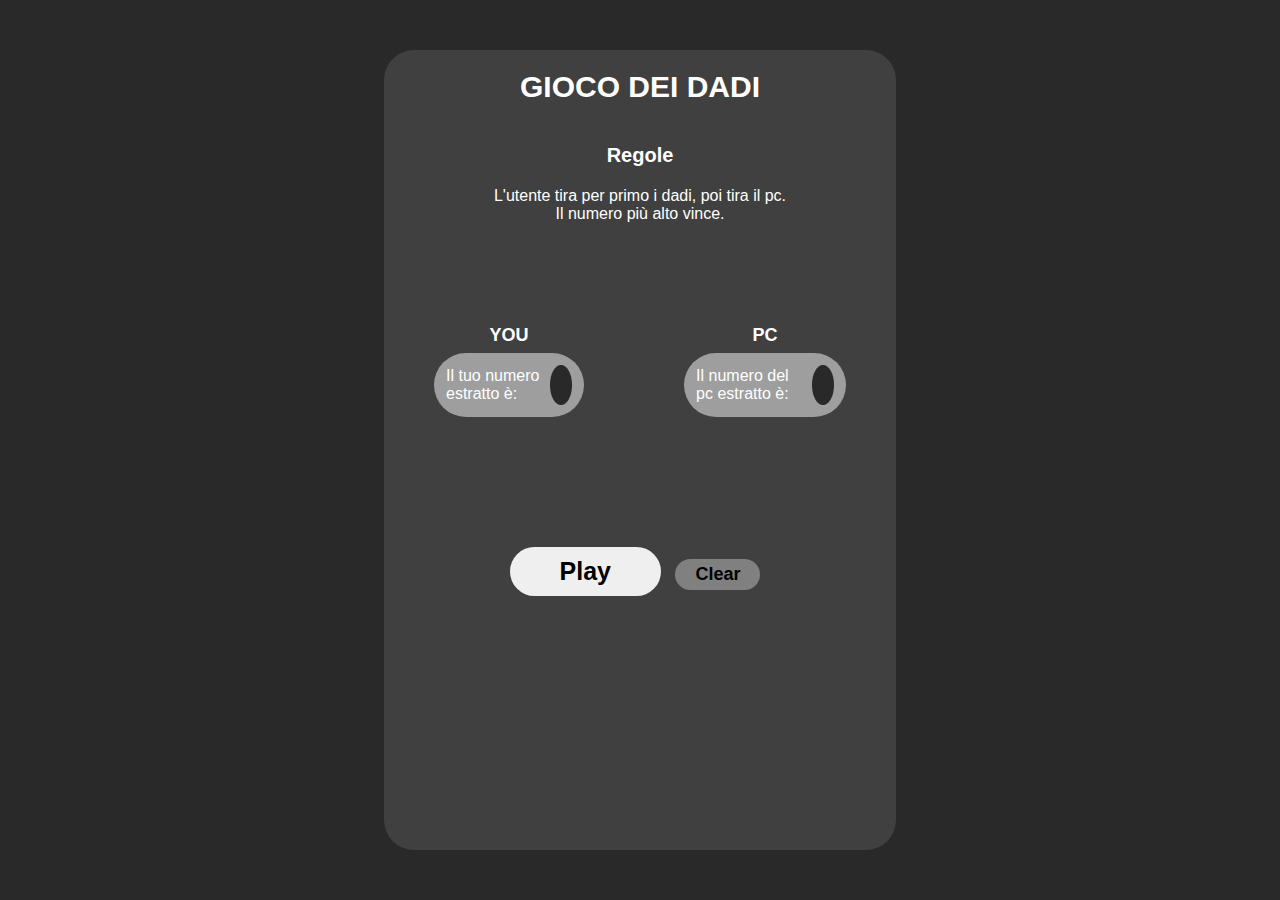
<file: dadi/Bonus/index.html>
<!DOCTYPE html>
<html lang="en">
<head>
    <meta charset="UTF-8">
    <meta http-equiv="X-UA-Compatible" content="IE=edge">
    <meta name="viewport" content="width=device-width, initial-scale=1.0">
    <title>js-dadi-bonus</title>
    <link rel="stylesheet" href="css/style.css">
</head>
<body>
    <div class="app-container">
        <div class="game-container">

            <!-- Title -->
            <h1>GIOCO DEI DADI</h1>

            <!-- Game issues -->
            <div class="issues">
                <h2>Regole</h2>
                <p>
                    L'utente tira per primo i dadi, poi tira il pc.
                    <br>
                    Il numero più alto vince.
                </p>
            </div>

            <!-- Extracted Numbers -->
            <div class="extracted-numbers">

                <!-- User Number -->
                <div class="user-number">
                    <p>Il tuo numero estratto è: <span id="userNumber" class="number"></span></p>
                    <span id="you-name">YOU</span>
                </div>

                <!-- Pc Number -->
                <div class="pc-number">
                    <p>Il numero del pc estratto è: <span id="pcNumber" class="number"></span></p>
                    <span id="pc-name">PC</span>
                </div>
            </div>

            <!-- Buttons -->
            <div class="button-container">

                <!-- Play Button -->
                <button class="btn play-button ">Play</button>

                <!-- Clear Button -->
                <button class="btn clear-button">Clear</button>

            </div>

            <!-- Result -->
            <div class="result-container">
                <h2 class="result"></h2>
            </div>
        </div>
    </div>

    <script type="text/javascript" src="js/script.js"></script>
</body>
</html>
</file>
<file: dadi/Bonus/css/style.css>
/* RESET */
*{
    margin: 0;
    padding: 0;
    box-sizing: border-box;
}

/* COMMON */
body{
    background-color: rgb(41, 41, 41);
    color: white;
    font-family: Arial, Helvetica, sans-serif;
}

.btn{
    display: inline-block;
    border: none;
    cursor: pointer;
    font-weight: bold;
}

.app-container{
    width: 100%;
    height: 100vh;
    display: flex;
    justify-content: center;
}

.game-container{
    width: 40%;
    margin: 50px 0;
    display: flex;
    flex-direction: column;
    align-items: center;
    border-radius: 30px;

    background-color: rgba(255, 255, 255, 0.11);
}

.game-container h1{
    padding: 20px;
    font-size: 30px;
}

.issues{
    text-align: center;
}

.issues h2{
    margin: 20px 0;
    font-size: 20px;
}

.extracted-numbers{
    margin: 100px 0;
    display: flex;
}

.user-number,
.pc-number{
    margin: 30px 50px;
    padding: 10px;
    border: 2px solid rgba(255, 255, 255, 0);
    border-radius: 50px;
    background-color: rgba(255, 255, 255, 0.493);
    vertical-align: middle;
    position: relative;
}

.user-number p,
.pc-number p{
    display: flex;
    align-items: center;
}

.user-number.active,
.pc-number.active{
    border: 2px solid rgb(255, 255, 255);
}

.number{
    display: inline-block;
    margin-left: 10px;
    width: 40px;
    height: 40px;
    border-radius: 50%;
    line-height: 40px;
    text-align: center;
    background-color: rgb(41, 41, 41);
}

.button-container .play-button{
    padding: 10px 50px;
    border-radius: 50px;
    font-size: 25px;
}

.button-container .clear-button{
    margin: 0 10px;
    padding: 5px 20px;
    border-radius: 20px;
    font-size: 18px;
    background-color: rgb(136, 14, 14);
    color: white;
}

.button-container .play-button.btn-disabled,
.button-container .clear-button.btn-disabled{
    color: black;
    background-color: grey;
    pointer-events: none;
}

#you-name,
#pc-name{
    position: absolute;
    top: -30px;
    left: 50%;
    transform: translateX(-50%);
    font-size: 18px;
    font-weight: bold;
}

.result-container h2{
    margin: 100px 0;
    font-size: 40px;
}
</file>
